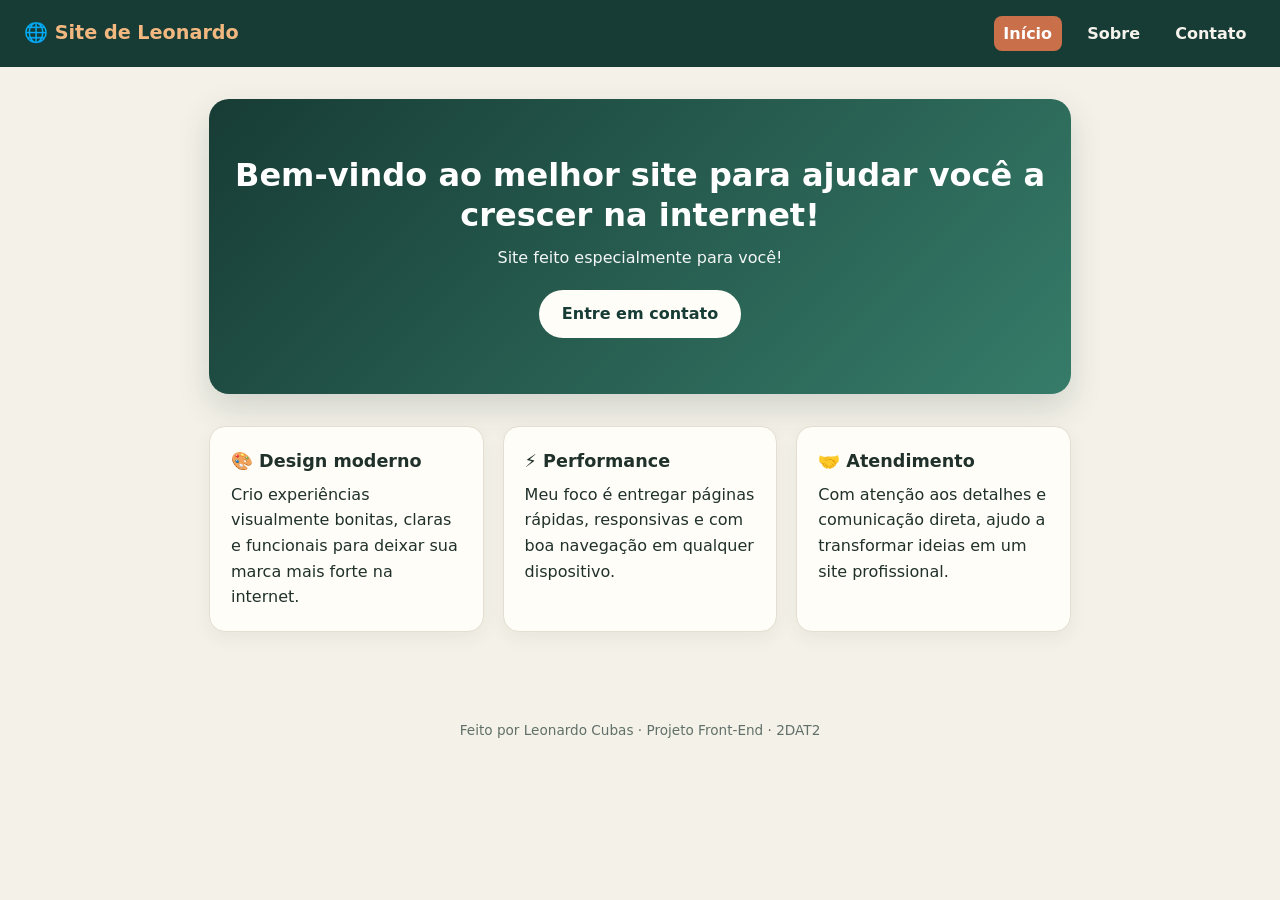
<file: index.html>
<!DOCTYPE html>
<html lang="pt-BR">
<head>
  <meta charset="UTF-8" />
  <meta name="viewport" content="width=device-width, initial-scale=1.0" />
  <!-- TODO: troque pelo nome do SEU site -->
  <title>Site de Leonardo — Início</title>
  <link rel="stylesheet" href="style.css" />
</head>
<body>

  <a class="atalho" href="#principal">Pular para o conteúdo</a>
  <!-- MENU: copie este <header> igual nas 3 páginas e mude só a classe "ativo" -->
  <header class="topo">
    <span class="logo"><span aria-hidden="true">🌐</span> Site de Leonardo</span>
    <nav class="menu" aria-label="Navegação principal">
      <a href="index.html" class="ativo" aria-current="page">Início</a>
      <a href="sobre.html">Sobre</a>
      <a href="contato.html">Contato</a>
    </nav>
  </header>

  <main id="principal">
    <!-- Seção de destaque (hero) -->
    <section class="hero">
      <h1>Bem-vindo ao melhor site para ajudar você a crescer na internet!</h1>
      <p>Site feito especialmente para você!</p>
      <a href="contato.html" class="botao">Entre em contato</a>
    </section>

    <!-- Três cards (bom lugar para praticar flexbox ou grid) -->
    <section class="cards">
      <article class="card">
        <h2><span aria-hidden="true">🎨</span> Design moderno</h2>
        <p>Crio experiências visualmente bonitas, claras e funcionais para deixar sua marca mais forte na internet.</p>
      </article>
      <article class="card">
        <h2><span aria-hidden="true">⚡</span> Performance</h2>
        <p>Meu foco é entregar páginas rápidas, responsivas e com boa navegação em qualquer dispositivo.</p>
      </article>
      <article class="card">
        <h2><span aria-hidden="true">🤝</span> Atendimento</h2>
        <p>Com atenção aos detalhes e comunicação direta, ajudo a transformar ideias em um site profissional.</p>
      </article>
    </section>
  </main>

  <footer class="rodape">
    <!-- TODO: coloque seu nome -->
    <p>Feito por Leonardo Cubas · Projeto Front-End · 2DAT2</p>
  </footer>

</body>
</html>
</file>
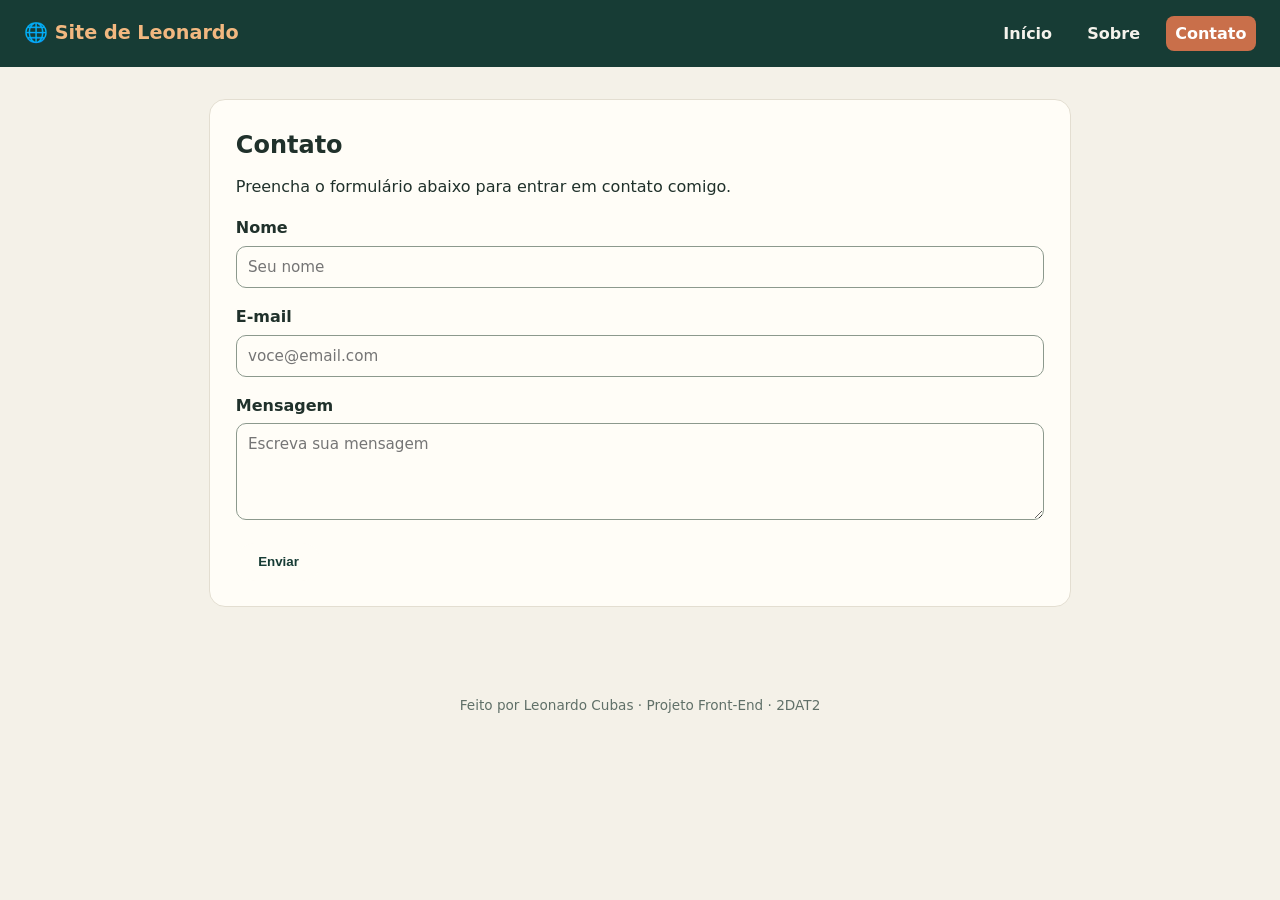
<file: contato.html>
<!DOCTYPE html>
<html lang="pt-BR">
<head>
  <meta charset="UTF-8" />
  <meta name="viewport" content="width=device-width, initial-scale=1.0" />
  <title>Meu Site — Contato</title>
  <link rel="stylesheet" href="style.css" />
</head>
<body>

  <a class="atalho" href="#principal">Pular para o conteúdo</a>
  <header class="topo">
    <span class="logo"><span aria-hidden="true">🌐</span> Site de Leonardo</span>
    <nav class="menu" aria-label="Navegação principal">
      <a href="index.html">Início</a>
      <a href="sobre.html">Sobre</a>
      <a href="contato.html" class="ativo" aria-current="page">Contato</a>
    </nav>
  </header>

  <main id="principal">
    <section class="conteudo">
      <h1>Contato</h1>
      <p>Preencha o formulário abaixo para entrar em contato comigo.</p>

      <form class="form" action="#">
        <div class="campo">
          <label for="nome">Nome</label>
          <input type="text" id="nome" name="nome" placeholder="Seu nome" />
        </div>
        <div class="campo">
          <label for="email">E-mail</label>
          <input type="email" id="email" name="email" placeholder="voce@email.com" />
        </div>
        <div class="campo">
          <label for="msg">Mensagem</label>
          <textarea id="msg" name="msg" rows="4" placeholder="Escreva sua mensagem"></textarea>
        </div>
        <button type="submit" class="botao">Enviar</button>
      </form>
    </section>
  </main>

  <footer class="rodape">
    <p>Feito por Leonardo Cubas · Projeto Front-End · 2DAT2</p>
  </footer>

</body>
</html>
</file>
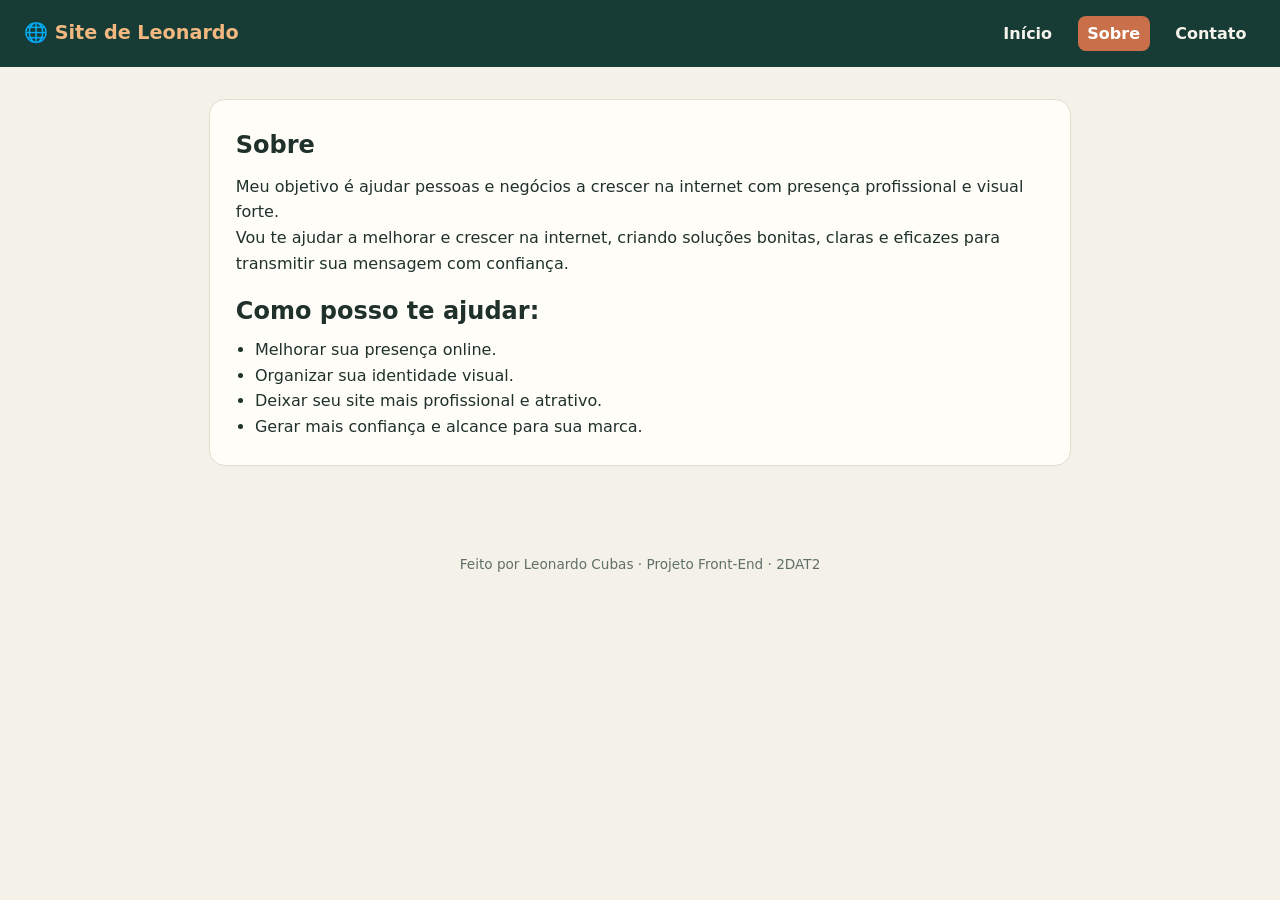
<file: sobre.html>
<!DOCTYPE html>
<html lang="pt-BR">
<head>
  <meta charset="UTF-8" />
  <meta name="viewport" content="width=device-width, initial-scale=1.0" />
  <title>Site de Leonardo — Sobre</title>
  <link rel="stylesheet" href="style.css" />
</head>
<body>

  <a class="atalho" href="#principal">Pular para o conteúdo</a>
  <header class="topo">
    <span class="logo"><span aria-hidden="true">🌐</span> Site de Leonardo</span>
    <nav class="menu" aria-label="Navegação principal">
      <a href="index.html">Início</a>
      <a href="sobre.html" class="ativo" aria-current="page">Sobre</a>
      <a href="contato.html">Contato</a>
    </nav>
  </header>

  <main id="principal">
    <section class="conteudo">
      <h1>Sobre</h1>
      <p>Meu objetivo é ajudar pessoas e negócios a crescer na internet com presença profissional e visual forte.</p>
      <p>Vou te ajudar a melhorar e crescer na internet, criando soluções bonitas, claras e eficazes para transmitir sua mensagem com confiança.</p>

      <h2>Como posso te ajudar:</h2>
      <ul>
        <li>Melhorar sua presença online.</li>
        <li>Organizar sua identidade visual.</li>
        <li>Deixar seu site mais profissional e atrativo.</li>
        <li>Gerar mais confiança e alcance para sua marca.</li>
      </ul>
    </section>
  </main>

  <footer class="rodape">
    <p>Feito por Leonardo Cubas · Projeto Front-End · 2DAT2</p>
  </footer>

</body>
</html>
</file>
<file: style.css>
/* =====================================================================
   MODELO INICIAL — Meu Site (3 páginas)
   Este CSS é COMPARTILHADO pelas 3 páginas (index, sobre, contato).
   O visual abaixo é só um ponto de partida: mude cores, fontes, tamanhos
   e layout para deixar com a SUA cara. 💪
   ===================================================================== */

* { margin: 0; padding: 0; box-sizing: border-box; }

:root {
  color-scheme: light;
  --cor-fundo: #f4f1e8;
  --cor-texto: #20312b;
  --cor-verde: #173c35;
  --cor-verde-claro: #367c69;
  --cor-destaque: #c96f4a;
  --cor-cartao: #fffdf7;
  --cor-borda: #e3ded1;
}

body {
  font-family: 'Segoe UI', system-ui, Arial, sans-serif;
  color: var(--cor-texto);
  background: var(--cor-fundo);
  line-height: 1.6;
}

.atalho {
  position: absolute;
  top: 0.5rem;
  left: 0.5rem;
  z-index: 1;
  padding: 0.6rem 0.9rem;
  transform: translateY(-150%);
  background: var(--cor-cartao);
  color: var(--cor-verde);
  border-radius: 8px;
}
.atalho:focus { transform: translateY(0); }

/* ---------- MENU (topo) ---------- */
.topo {
  display: flex;
  align-items: center;
  justify-content: space-between;
  flex-wrap: wrap;
  gap: 0.5rem;
  background: var(--cor-verde);
  padding: 1rem 1.5rem;
}
.logo { color: #f2b880; font-weight: 800; font-size: 1.2rem; }
.menu { display: flex; gap: 1rem; }
.menu a {
  color: #f5f3ec;
  text-decoration: none;
  font-weight: 600;
  padding: 0.3rem 0.6rem;
  border-radius: 8px;
  transition: background-color 180ms ease, color 180ms ease, transform 180ms ease, box-shadow 180ms ease;
}
.menu a:hover,
.menu a:focus-visible {
  background: #28594f;
  transform: translateY(-3px);
  box-shadow: 0 4px 10px rgba(0, 0, 0, 0.18);
}
.menu a.ativo { background: var(--cor-destaque); color: #fff; }

/* ---------- CONTEÚDO ---------- */
main { max-width: 900px; margin: 0 auto; padding: 2rem 1.2rem; }

.hero {
  text-align: center;
  padding: 3.5rem 1.5rem;
  background: linear-gradient(135deg, var(--cor-verde), var(--cor-verde-claro));
  color: #fff;
  border-radius: 20px;
  box-shadow: 0 14px 32px rgba(23, 60, 53, 0.16);
}
.hero h1 { font-size: 2rem; line-height: 1.25; margin-bottom: 0.6rem; }
.hero p { max-width: 520px; margin: 0 auto 1.2rem; opacity: 0.95; }

.botao {
  display: inline-block;
  background: #fffdf7;
  color: var(--cor-verde);
  font-weight: 700;
  text-decoration: none;
  padding: 0.7rem 1.4rem;
  border-radius: 50px;
  border: none;
  cursor: pointer;
  transition: transform 180ms ease, background-color 180ms ease;
}
.botao:hover { transform: translateY(-2px); background: #f2b880; }

/* Cards (exemplo com flexbox — tente trocar por grid!) */
.cards {
  display: flex;
  gap: 1.2rem;
  flex-wrap: wrap;
  margin-top: 2rem;
}
.card {
  flex: 1 1 220px;
  background: var(--cor-cartao);
  border: 1px solid var(--cor-borda);
  border-radius: 16px;
  padding: 1.3rem;
  box-shadow: 0 6px 18px rgba(32, 49, 43, 0.06);
  transition: transform 180ms ease, box-shadow 180ms ease;
}
.card:hover {
  transform: translateY(-4px);
  box-shadow: 0 12px 24px rgba(32, 49, 43, 0.1);
}
.card h2 { margin-bottom: 0.4rem; font-size: 1.1rem; }

.conteudo { background: var(--cor-cartao); border: 1px solid var(--cor-borda); border-radius: 16px; padding: 1.6rem; }
.conteudo h1 { margin-bottom: 0.6rem; }
.conteudo h2 { margin: 1rem 0 0.4rem; }
.conteudo ul { margin-left: 1.2rem; }

/* ---------- FORMULÁRIO ---------- */
.form { margin-top: 1rem; }
.campo { margin-bottom: 1rem; }
.campo label { display: block; font-weight: 600; margin-bottom: 0.3rem; }
.campo input, .campo textarea {
  width: 100%;
  padding: 0.7rem;
  border: 1.5px solid #8c998d;
  border-radius: 10px;
  font-family: inherit;
  font-size: 0.95rem;
  color: var(--cor-texto);
  background: var(--cor-cartao);
}
.campo input:focus, .campo textarea:focus {
  outline: 3px solid rgba(54, 124, 105, 0.3);
  outline-offset: 2px;
  border-color: var(--cor-verde-claro);
}

a:focus-visible, button:focus-visible, input:focus-visible, textarea:focus-visible {
  outline: 3px solid var(--cor-destaque);
  outline-offset: 3px;
}

/* ---------- RODAPÉ ---------- */
.rodape {
  text-align: center;
  padding: 1.5rem;
  color: #607068;
  font-size: 0.85rem;
  margin-top: 2rem;
}

/* ---------- RESPONSIVO (exemplo de media query) ---------- */
@media (max-width: 600px) {
  .hero h1 { font-size: 1.5rem; }
  .menu { width: 100%; justify-content: center; }
}

@media (prefers-reduced-motion: reduce) {
  *, *::before, *::after {
    scroll-behavior: auto !important;
    transition-duration: 0.01ms !important;
  }

  .menu a:hover,
  .menu a:focus-visible {
    transform: none;
  }
}
</file>
